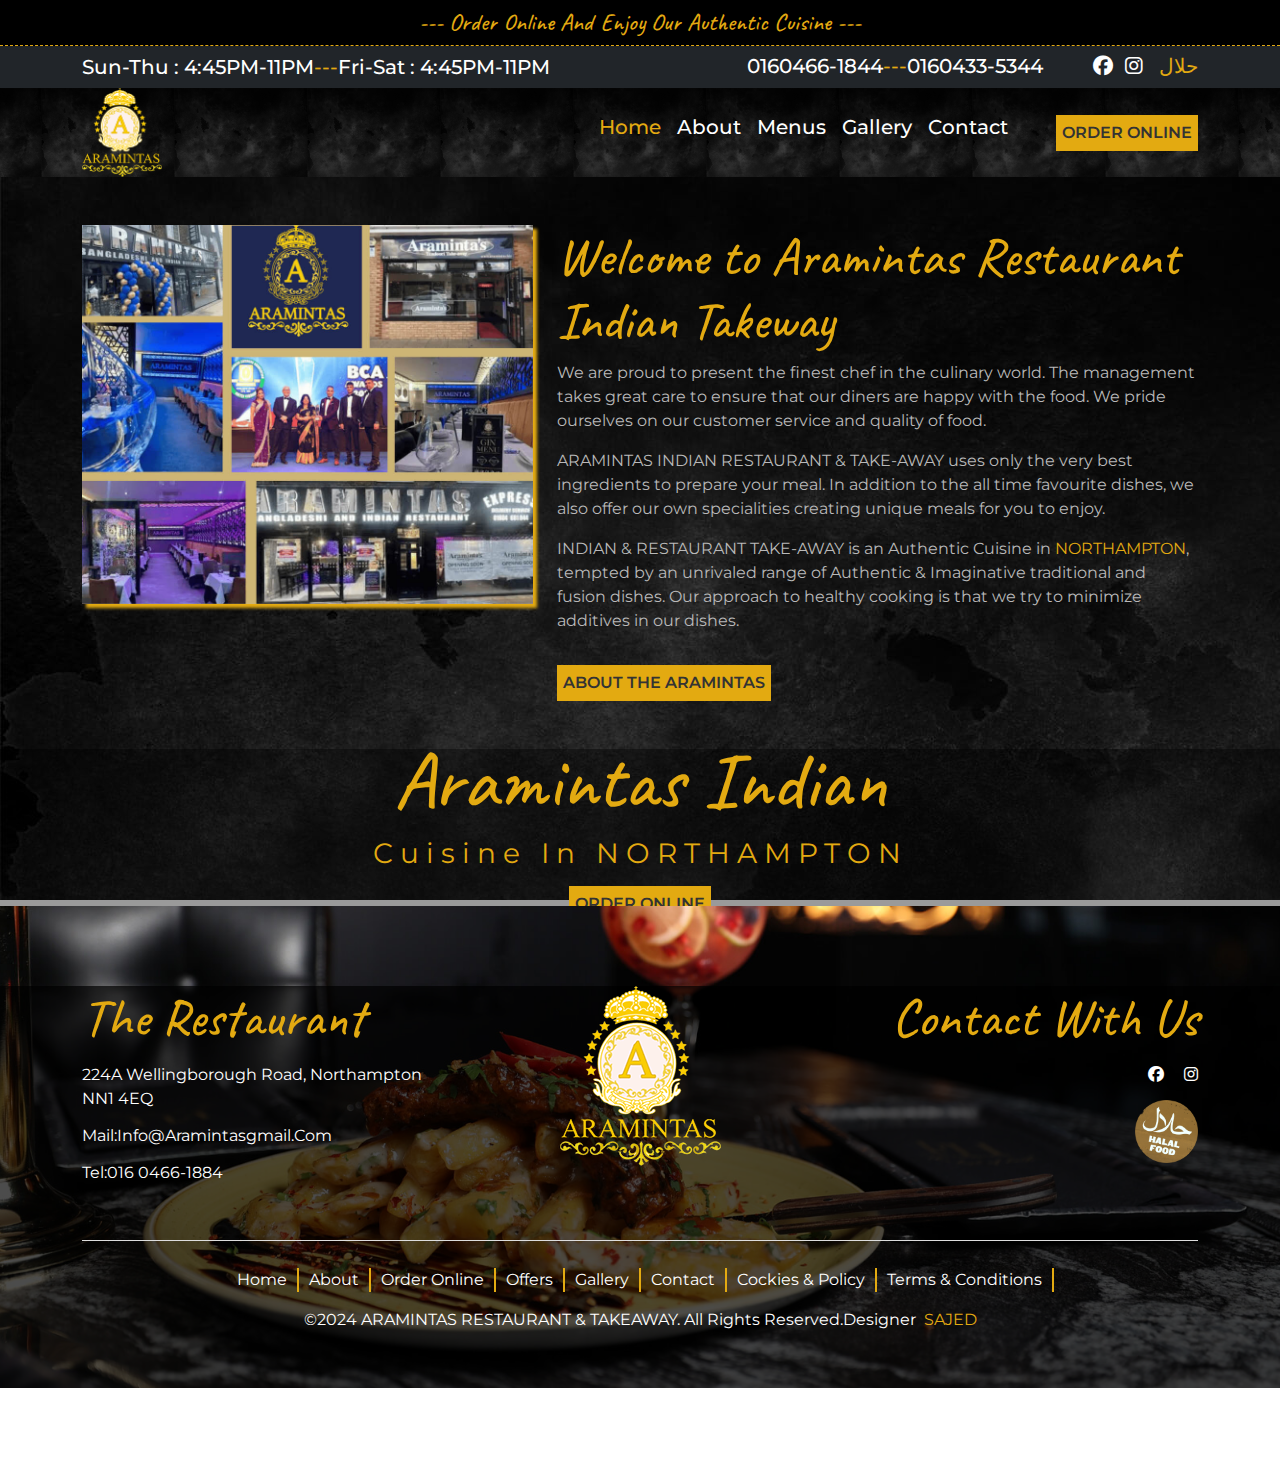
<file: about.html>
<!DOCTYPE html>
<html lang="en">

<head>
  <meta charset="UTF-8">
  <meta name="viewport" content="width=device-width, initial-scale=1.0">
  <!-- Titel  -->
  <title>ARAMINTAS|About</title>
  <link rel="icon" type="image/x-icon" href="assets/img/farmhouse-logo-gold.png">
  <!-- Font Awesome CSS -->
  <link rel="stylesheet" href="assets/css/font-awesome.min.css">
  <!-- Bootstrap CSS -->
  <link rel="stylesheet" href="assets/css/bootstrap.min.css">
  <!-- Main Css  -->
  <link rel="stylesheet" href="assets/css/style.css">
  <!-- Responsive Css  -->
  <link rel="stylesheet" href="assets/css/responsive.css">
</head>

<body>
  <!-- PreLoader  -->
  <div id="preloader">
    <div class="spinner"></div>
  </div>
  <!-- /PreLoader  -->

  <!-- Header Section Start Here  -->

  <!-- Header Top Area  -->

  <!--Header Top Content-->
  <div class="header-top-content text-center py-2">
    <div class="container">
      <a href="#" class="">--- Order Online and Enjoy our Authentic Cuisine ---</a>
    </div>
  </div>
  <!--/Header Top Content-->

  <!--Header Bottom Content-->
  <div class="header-bottom-content py-2">
    <div class="container">
      <div class="row  align-items-center">
        <div class="col-md-7">
          <div class="header-bottom-content-left">
            <ul class="d-flex">
              <li>Sun-Thu : 4:45PM-11PM </li>
              <li class="dashed">---</li>
              <li> Fri-Sat : 4:45PM-11PM</li>
            </ul>
          </div>
        </div>
        <div class="col-md-5">
          <div class="header-bottom-content-right d-flex ">
            <ul class="d-flex">
              <li>0160466-1844</li>
              <li class="dashed">---</li>
              <li>0160433-5344</li>
            </ul>
            <ul class="social-icon d-flex ms-auto">
              <li class="me-1"><a href="#"><i class="fa-brands fa-facebook"></i></a></li>
              <li><a href="#"><i class="fa-brands fa-instagram"></i></a></li>
            </ul>
            <div class="changing-lang ms-3">
              <a href="#">
                 حلال
              </a>
            </div>
        </div>
      </div>
    </div>
    </div>
  </div>
  <!--/Header Bottom Content-->
  
  <!-- /Header Top Area  -->

  <!-- Header Bottom Area  -->
  <header class="header-area " id="header" style="background-image: url('assets/img/background.jpg');">
    <div class="container">
      <div class="row align-items-center">
        <div class="col-lg-4 col-md-4 col-4">
          <div class="header-logo">
            <a href="index.html">
              <img src="assets/img/farmhouse-logo-gold.png" alt="ARAMINTAS logo image">
            </a>
          </div>
        </div>
        <div class="col-lg-8 col-md-8 col-8">
          <nav class="nav-bar">
            <ul class="menu d-flex flex-wrap">
              <li class="ms-3"><a href="index.html"  class="text-capitalize active-list">home</a></li>
              <li class="ms-3"><a href="about.html" class="text-capitalize">about</a></li>
              <li class="ms-3"><a href="menu.html" class="text-capitalize">menus</a></li>
              <li class="ms-3"><a href="gallery.html" class="text-capitalize">gallery</a></li>
              <li class="ms-3"><a href="contact.html" class="text-capitalize">contact</a></li>
              <li class="ms-5"><a href="contact.html" class="text-uppercase active-btn animation">order online</a></li>
            </ul>
          </nav>
          <div class="mobile-navbar-btn text-end" >
              <i class="fa-solid fa-bars mobail-nav-icon bars-btn"></i>
              <i class="fa-solid fa-xmark mobail-nav-icon cross-btn"></i>
           </div>
        </div>
      </div>
    </div>
  </header>
  <!-- /Header Bottom Area  -->

  <!-- /Header Section End Here  -->

  <!-- Main Section Start Here  -->
  <main>
    <!-- About Area  -->
    <section class="about-area py-5">
      <div class="container">
        <div class="row">
          <div class="col-lg-5 col-md-5">
            <div class="about-img">
              <img src="assets/img/about-banner.jpg"  alt="about-banner image">
            </div>
          </div>
          <div class="col-lg-7 col-md-7">
            <div class="about-content">
              <h2>Welcome to Aramintas Restaurant Indian Takeway</h2>
              <p> We are proud to present the finest chef in the culinary world. The management takes great care to ensure that our diners are happy with the food. We pride ourselves on our customer service and quality of food.
              </p>
              <p>ARAMINTAS INDIAN RESTAURANT & TAKE-AWAY uses only the very best ingredients to prepare your meal. In addition to the all time favourite dishes, we also offer our own specialities creating unique meals for you to enjoy.
              </p>
              <p> INDIAN & RESTAURANT TAKE-AWAY is an Authentic Cuisine in <span class="dashed">NORTHAMPTON</span>, tempted by an unrivaled range of Authentic & Imaginative traditional and fusion dishes. Our approach to healthy cooking is that we try to minimize additives in our dishes. </p>
              <a href="#" class="active-btn text-uppercase mt-3">about the aramintas</a>
            </div>
          </div>
        </div>
      </div>
    </section>
    <!-- /About Area  -->

    <!-- Videos Area  -->
    <section class="video-area ">
     <div class="video-wraper">
      <video class="videos" src="https://www.thefarmhouserestaurant.co.uk/wp-content/themes/farmhouse-new/videos/quality-cooking.mp4#t=0.1" autoplay="" loop=""></video>
      <div class="video-content">
        <h1 class="text-capitalize">Aramintas Indian </h1>
        <p class="text-capitalize letter-spaicing ">Cuisine in NORTHAMPTON</p>
        <a href="contact.html" class="active-btn  text-uppercase animation">order online</a>
      </div>
    </div>
    </section>
    <!-- /Videos Area  -->
  </main>
  <!-- Main Section End Here  -->

  <!-- Footer Area  -->

  <footer class="footer-area" style="background-image: url('assets/img/footer-background.jpg');">
    <div class="container ">
      <div class="footer-top">
        <div class="row">
          <div class="col-lg-4 col-md-4">
            <div class="footer-content">
              <h5 class="text-capitalize">the restaurant </h5>
              <ul>
                <li>
                  <a class="text-capitalize" href="href=https://www.google.com/maps/place/224A+Wellingborough+Rd,+Northampton+NN1+4EQ/@52.241845,-0.876951,19z/data=!4m6!3m5!1s0x48770ecd70970f3f:0x180faae5a5e54bd1!8m2!3d52.2418448!4d-0.8769508!16s%2Fg%2F11c5blv4wl?hl=en&entry=ttu">
                    224A wellingborough road, northampton NN1 4EQ 
                  </a>
                </li>
                <li  class="text-capitalize">mail:<a href="#mailto:info@aramintasgmail.com">info@aramintasgmail.com</a></li>
                <li>Tel:<a href="#tel:01604661884" class="text-capitalize"> 016 0466-1884 </a></li>
              </ul>
            </div>
          </div>
          <div class="col-lg-4 col-md-4">
            <div class="footer-logo text-center">
              <img src="assets/img/farmhouse-logo-gold.png" alt="footer logo image">
            </div>
          </div>
          <div class="col-lg-4 col-md-4">
            <div class="footer-content text-end">
              <h5 class="text-capitalize">contact with us </h5>
              <ul>
                <li>
                  <a href="#"><i class="fa-brands fa-facebook me-3"></i></a>
                  <a href="#"><i class="fa-brands fa-instagram"></i></a>
                </li>
                <li>
                  <a href="index.html">
                    <img src="assets/img/halal-gold.png" alt="halal gold logo image">
                  </a></li>
              </ul>
            </div>
          </div>
        </div>
      </div>
      <div class="footer-bottom">
        <div class="row">
          <div class="col-md-12">
            <ul class="footer-nav d-flex justify-content-center mb-3 flex-wrap">
              <li class="border-right"><a href="index.html" class="text-capitalize text-center">home</a></li>
              <li class="border-right"><a href="about.html" class="text-capitalize text-center">about</a></li>
              <li class="border-right"><a href="contact.html" class="text-capitalize text-center">order online</a></li>
              <li class="border-right"><a href="menu.html" class="text-capitalize text-center">offers</a></li>
              <li class="border-right"><a href="gallery.html" class="text-capitalize text-center">gallery</a></li>
              <li class="border-right"><a href="contact.html" class="text-capitalize text-center">contact</a></li>
              <li class="border-right"><a href="#" class="text-capitalize text-center">cockies & policy</a></li>
              <li class="border-right"><a href="#" class="text-capitalize text-center">terms & conditions</a></li>
            </ul>
            <p class="footer-para text-center text-capitalize">&copy;2024 ARAMINTAS RESTAURANT & TAKEAWAY. all rights reserved.designer<a href="tel:+8801791457908" class="text-uppercase ms-2">Sajed</a> </p>
          </div>
        </div>
      </div>
    </div>
  </footer>

  <!-- /Footer Area  -->



  <!-- /Scroll to Top Button -->
  <div id="scrollToTop">⬆</div>
  <!-- /JQuery Library -->
  <script src="assets/js/jquery.min.js"></script>
  <!-- /Bootstrap JS -->
  <script src="assets/js/bootstrap.bundle.min.js"></script>
  <!-- /Main JS -->
  <script src="assets/js/main.js"></script>
</body>

</html>
</file>
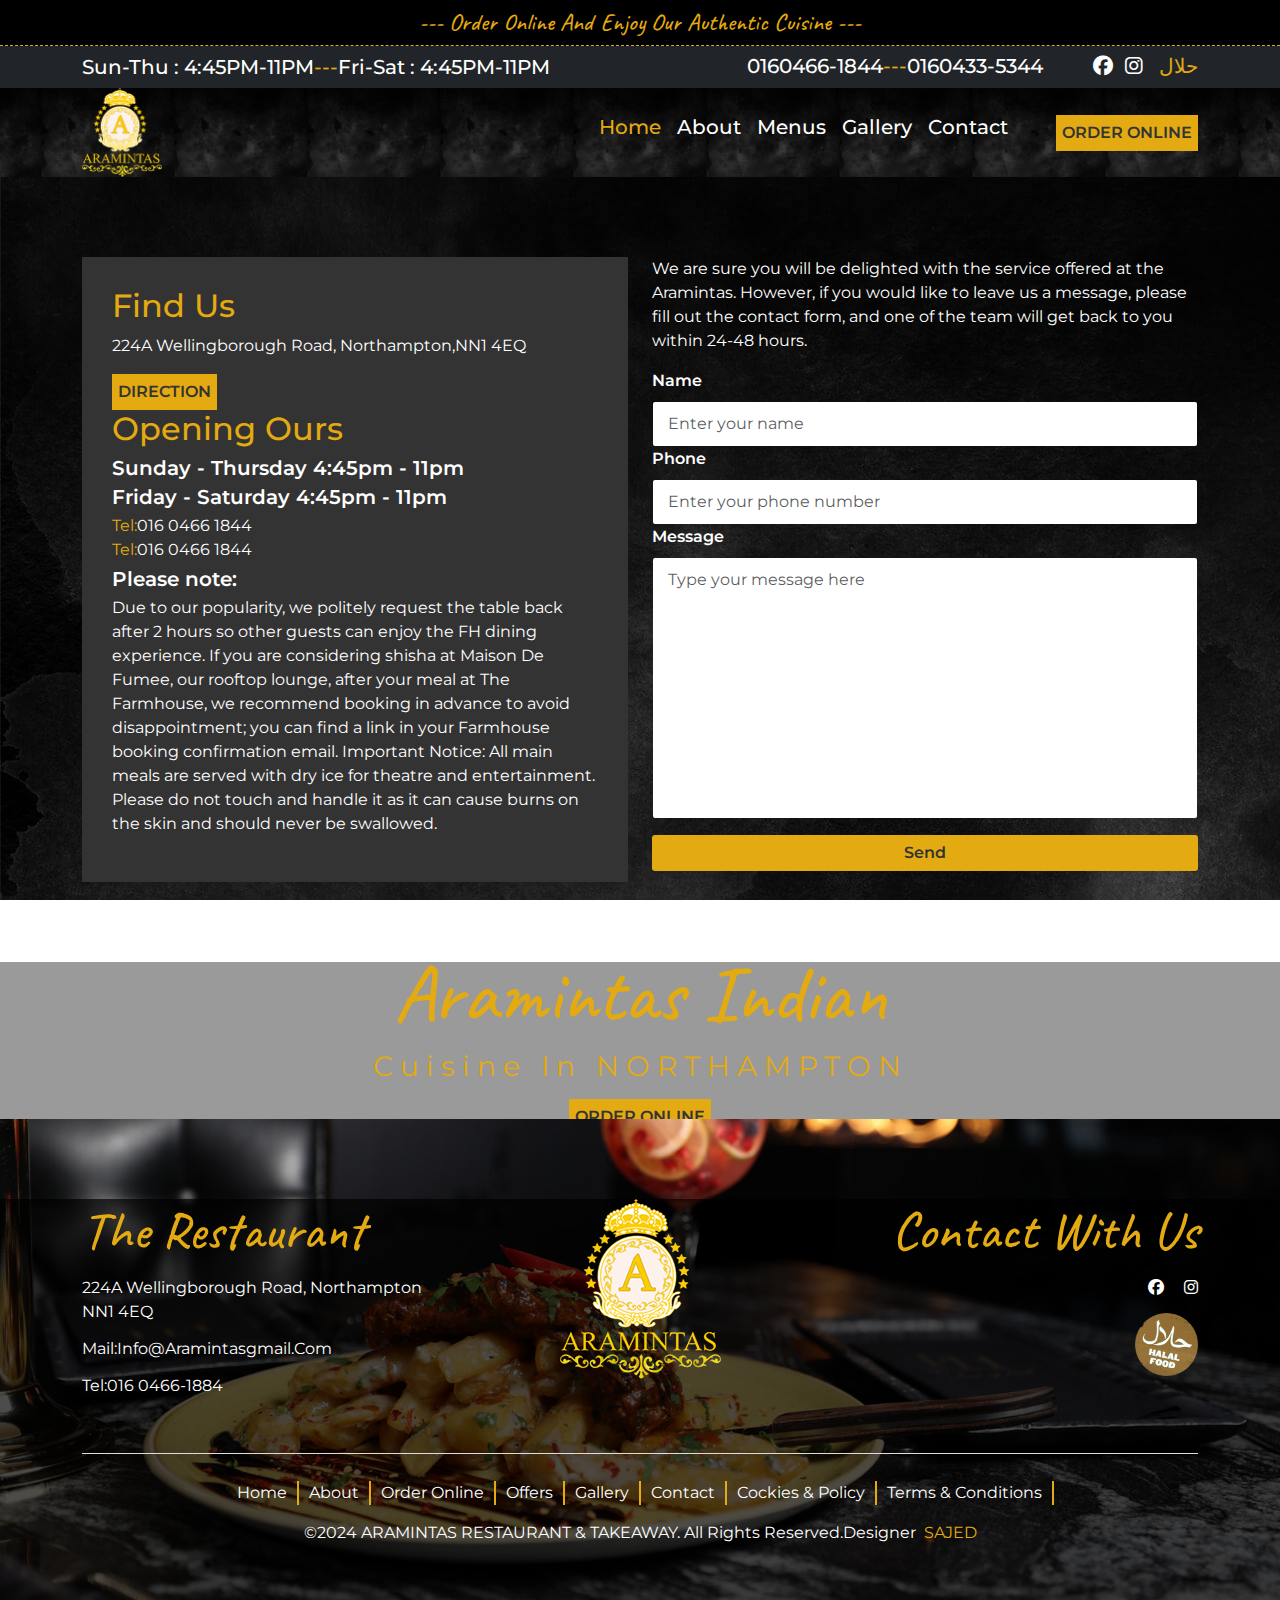
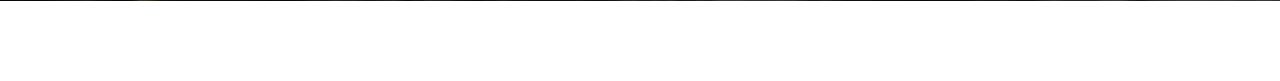
<file: contact.html>
<!DOCTYPE html>
<html lang="en">

<head>
  <meta charset="UTF-8">
  <meta name="viewport" content="width=device-width, initial-scale=1.0">
  <!-- Titel  -->
  <title>ARAMINTAS|Contact</title>
  <link rel="icon" type="image/x-icon" href="assets/img/farmhouse-logo-gold.png">

  <!-- Font Awesome CSS -->
  <link rel="stylesheet" href="assets/css/font-awesome.min.css">
  <!-- Bootstrap CSS -->
  <link rel="stylesheet" href="assets/css/bootstrap.min.css">
  <!-- Main Css  -->
  <link rel="stylesheet" href="assets/css/style.css">
  <!-- Responsive Css  -->
  <link rel="stylesheet" href="assets/css/responsive.css">
</head>

<body>
  <!-- PreLoader  -->
  <div id="preloader">
    <div class="spinner"></div>
  </div>
  <!-- /PreLoader  -->

  <!-- Header Section Start Here  -->

  <!-- Header Top Area  -->

  <!--Header Top Content-->
  <div class="header-top-content text-center py-2">
    <div class="container">
      <a href="#" class="">--- Order Online and Enjoy our Authentic Cuisine ---</a>
    </div>
  </div>
  <!--/Header Top Content-->

  <!--Header Bottom Content-->
  <div class="header-bottom-content py-2">
    <div class="container">
      <div class="row  align-items-center">
        <div class="col-md-7">
          <div class="header-bottom-content-left">
            <ul class="d-flex">
              <li>Sun-Thu : 4:45PM-11PM </li>
              <li class="dashed">---</li>
              <li> Fri-Sat : 4:45PM-11PM</li>
            </ul>
          </div>
        </div>
        <div class="col-md-5">
          <div class="header-bottom-content-right d-flex ">
            <ul class="d-flex">
              <li>0160466-1844</li>
              <li class="dashed">---</li>
              <li>0160433-5344</li>
            </ul>
            <ul class="social-icon d-flex ms-auto">
              <li class="me-1"><a href="#"><i class="fa-brands fa-facebook"></i></a></li>
              <li><a href="#"><i class="fa-brands fa-instagram"></i></a></li>
            </ul>
            <div class="changing-lang ms-3">
              <a href="#">
                 حلال
              </a>
            </div>
        </div>
      </div>
    </div>
    </div>
  </div>
  <!--/Header Bottom Content-->
  
  <!-- /Header Top Area  -->

  <!-- Header Bottom Area  -->
  <header class="header-area " id="header" style="background-image: url('assets/img/background.jpg');">
    <div class="container">
      <div class="row align-items-center">
        <div class="col-lg-4 col-md-4 col-4">
          <div class="header-logo">
            <a href="index.html">
              <img src="assets/img/farmhouse-logo-gold.png" alt="ARAMINTAS logo image">
            </a>
          </div>
        </div>
        <div class="col-lg-8 col-md-8 col-8">
          <nav class="nav-bar">
            <ul class="menu d-flex flex-wrap">
              <li class="ms-3"><a href="index.html"  class="text-capitalize active-list">home</a></li>
              <li class="ms-3"><a href="about.html" class="text-capitalize">about</a></li>
              <li class="ms-3"><a href="menu.html" class="text-capitalize">menus</a></li>
              <li class="ms-3"><a href="gallery.html" class="text-capitalize">gallery</a></li>
              <li class="ms-3"><a href="contact.html" class="text-capitalize">contact</a></li>
              <li class="ms-5"><a href="contact.html" class="text-uppercase active-btn animation">order online</a></li>
            </ul>
          </nav>
          <div class="mobile-navbar-btn text-end" >
              <i class="fa-solid fa-bars mobail-nav-icon bars-btn"></i>
              <i class="fa-solid fa-xmark mobail-nav-icon cross-btn"></i>
           </div>
        </div>
      </div>
    </div>
  </header>
  <!-- /Header Bottom Area  -->

  <!-- /Header Section End Here  -->

  <!-- Main Section Start Here  -->
  <main>
    <!-- Contact Area  -->

    <section class="contact-area ">
      <div class="container">
        <div class="row">
          <div class="col-lg-6 col-md-6">
            <div class="contact-content">
              <h5>find us</h5>
              <p>224A Wellingborough Road, Northampton,NN1 4EQ </p>
              <a href="#" class="active-btn text-uppercase">direction</a>
              <h5>opening ours</h5>
              <span>Sunday - Thursday 4:45pm - 11pm</span>
              <span>Friday - Saturday 4:45pm - 11pm</span>
              <ul>
                <li>Tel:<a href="#">016 0466 1844</a></li>
                <li>Tel:<a href="#">016 0466 1844</a></li>
              </ul>
              <p>

               <span> Please note:</span> Due to our popularity, we politely request the table back after 2 hours so other guests can enjoy the FH dining experience.

                If you are considering shisha at Maison De Fumee, our rooftop lounge, after your meal at The Farmhouse, we recommend booking in advance to avoid disappointment; you can find a link in your Farmhouse booking confirmation email.

                Important Notice: All main meals are served with dry ice for theatre and entertainment. Please do not touch and handle it as it can cause burns on the skin and should never be swallowed.
                </p>
            </div>
          </div>
          <div class="col-lg-6 col-md-6">
            <div class="contact-form">
              <p>We are sure you will be delighted with the service offered at the Aramintas. However, if you would like to leave us a message, please fill out the contact form, and one of the team will get back to you within 24-48 hours. </p>
              <form>
                <label for="name" class="form-label">Name</label>
                <input type="text" class="form-control" id="name" name="name" required placeholder="Enter your name">
                <label for="phone" class="form-label">Phone</label>
                <input type="tel" class="form-control" id="phone" name="phone" required placeholder="Enter your phone number">
                <label for="message" class="form-label">Message</label>
                <textarea class="form-control" id="message" name="message" rows="10" required placeholder="Type your message here"></textarea>
                <button type="submit" class="mt-3 active-btn">Send</button>
              </form>
            </div>
          </div>
        </div>
      </div>
    </section>

    <!-- /Contact Area  -->


    <!-- Videos Area  -->
    <section class="video-area ">
     <div class="video-wraper">
      <video class="videos" src="https://www.thefarmhouserestaurant.co.uk/wp-content/themes/farmhouse-new/videos/quality-cooking.mp4#t=0.1" autoplay="" ></video>
      <div class="video-content">
        <h1 class="text-capitalize">Aramintas Indian </h1>
        <p class="text-capitalize letter-spaicing ">Cuisine in NORTHAMPTON</p>
        <a href="contact.html" class="active-btn  text-uppercase animation">order online</a>
      </div>
    </div>
    </section>
    <!-- /Videos Area  -->
  </main>
  <!-- Main Section End Here  -->

  <!-- Footer Area  -->

  <footer class="footer-area" style="background-image: url('assets/img/footer-background.jpg');">
    <div class="container ">
      <div class="footer-top">
        <div class="row">
          <div class="col-lg-4 col-md-4">
            <div class="footer-content">
              <h5 class="text-capitalize">the restaurant </h5>
              <ul>
                <li>
                  <a class="text-capitalize" href="href=https://www.google.com/maps/place/224A+Wellingborough+Rd,+Northampton+NN1+4EQ/@52.241845,-0.876951,19z/data=!4m6!3m5!1s0x48770ecd70970f3f:0x180faae5a5e54bd1!8m2!3d52.2418448!4d-0.8769508!16s%2Fg%2F11c5blv4wl?hl=en&entry=ttu">
                    224A wellingborough road, northampton NN1 4EQ 
                  </a>
                </li>
                <li  class="text-capitalize">mail:<a href="#mailto:info@aramintasgmail.com">info@aramintasgmail.com</a></li>
                <li>Tel:<a href="#tel:01604661884" class="text-capitalize"> 016 0466-1884 </a></li>
              </ul>
            </div>
          </div>
          <div class="col-lg-4 col-md-4">
            <div class="footer-logo text-center">
              <img src="assets/img/farmhouse-logo-gold.png" alt="footer logo image">
            </div>
          </div>
          <div class="col-lg-4 col-md-4">
            <div class="footer-content text-end">
              <h5 class="text-capitalize">contact with us </h5>
              <ul>
                <li>
                  <a href="#"><i class="fa-brands fa-facebook me-3"></i></a>
                  <a href="#"><i class="fa-brands fa-instagram"></i></a>
                </li>
                <li>
                  <a href="index.html">
                    <img src="assets/img/halal-gold.png" alt="halal gold logo image">
                  </a></li>
              </ul>
            </div>
          </div>
        </div>
      </div>
      <div class="footer-bottom">
        <div class="row">
          <div class="col-md-12">
            <ul class="footer-nav d-flex justify-content-center mb-3 flex-wrap">
              <li class="border-right"><a href="index.html" class="text-capitalize text-center">home</a></li>
              <li class="border-right"><a href="about.html" class="text-capitalize text-center">about</a></li>
              <li class="border-right"><a href="contact.html" class="text-capitalize text-center">order online</a></li>
              <li class="border-right"><a href="menu.html" class="text-capitalize text-center">offers</a></li>
              <li class="border-right"><a href="gallery.html" class="text-capitalize text-center">gallery</a></li>
              <li class="border-right"><a href="contact.html" class="text-capitalize text-center">contact</a></li>
              <li class="border-right"><a href="#" class="text-capitalize text-center">cockies & policy</a></li>
              <li class="border-right"><a href="#" class="text-capitalize text-center">terms & conditions</a></li>
            </ul>
            <p class="footer-para text-center text-capitalize">&copy;2024 ARAMINTAS RESTAURANT & TAKEAWAY. all rights reserved.designer<a href="tel:+8801791457908" class="text-uppercase ms-2">Sajed</a> </p>
          </div>
        </div>
      </div>
    </div>
  </footer>

  <!-- /Footer Area  -->



  <!-- /Scroll to Top Button -->
  <div id="scrollToTop">⬆</div>
  <!-- /JQuery Library -->
  <script src="assets/js/jquery.min.js"></script>
  <!-- /Bootstrap JS -->
  <script src="assets/js/bootstrap.bundle.min.js"></script>
  <!-- /Main JS -->
  <script src="assets/js/main.js"></script>
</body>

</html>
</file>
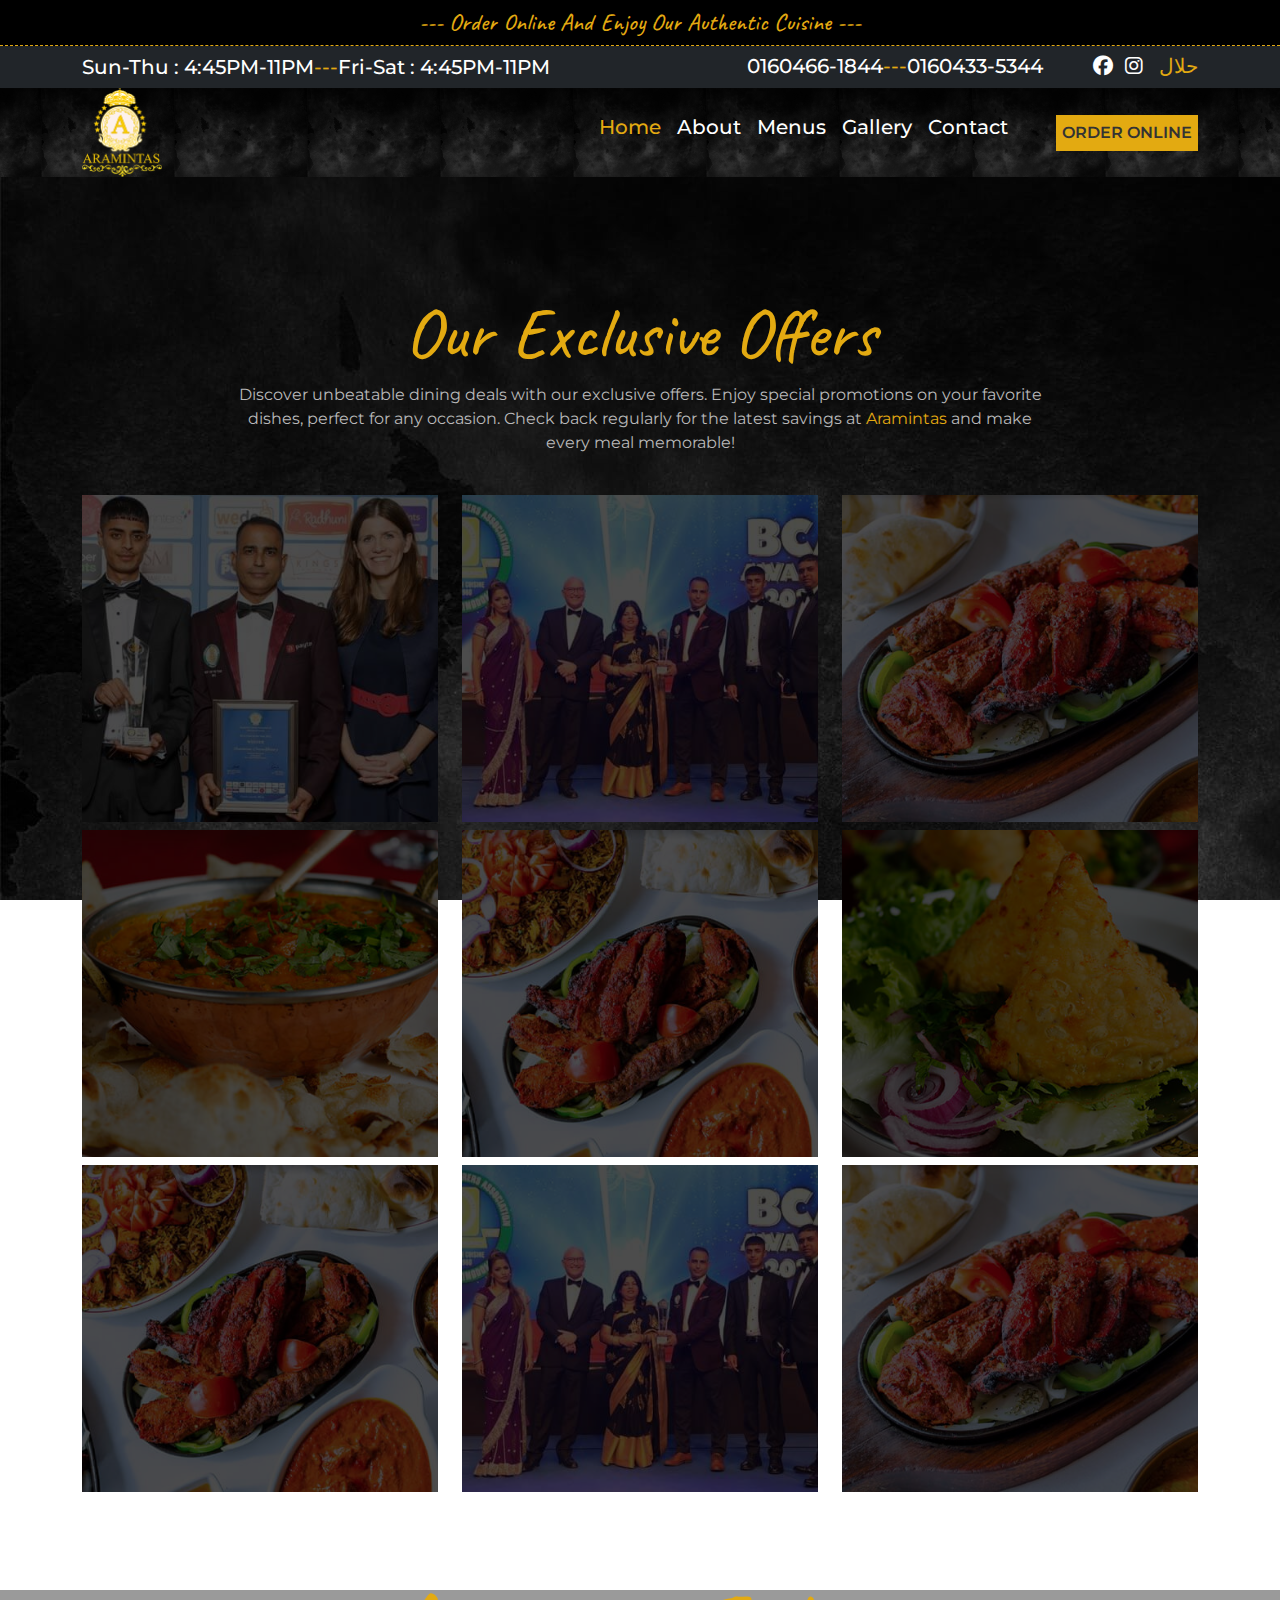
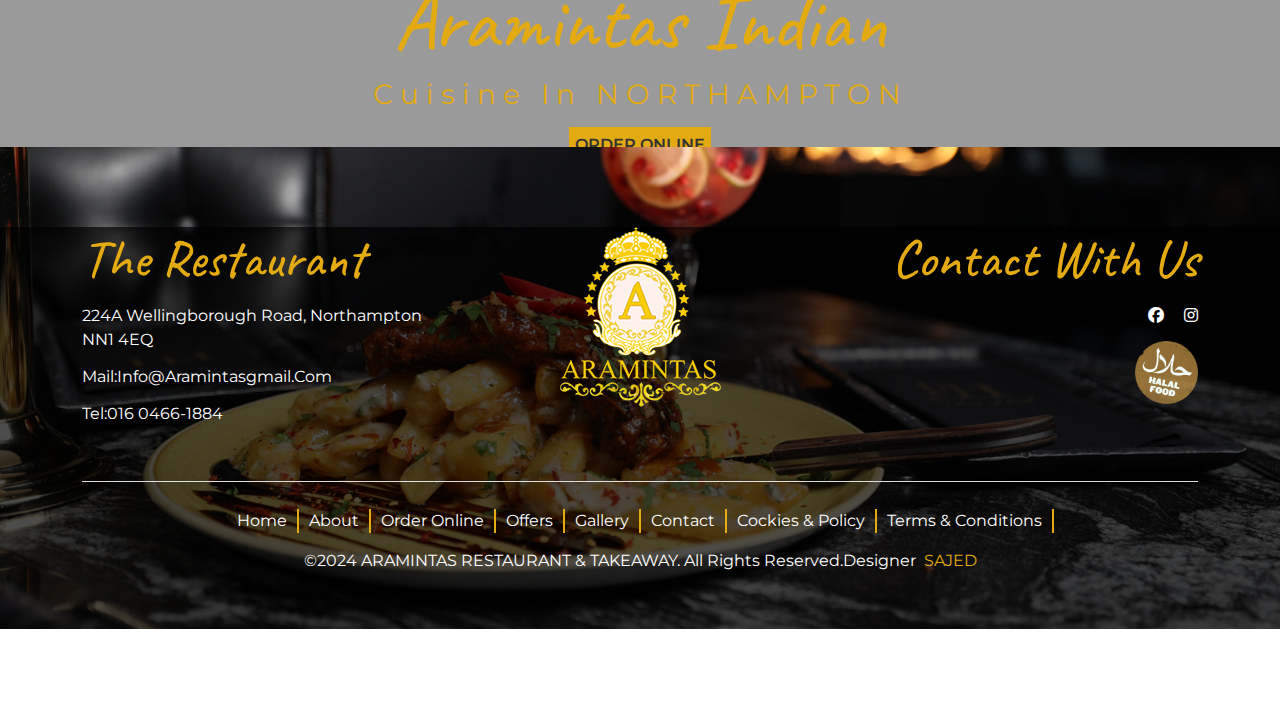
<file: gallery.html>
<!DOCTYPE html>
<html lang="en">

<head>
  <meta charset="UTF-8">
  <meta name="viewport" content="width=device-width, initial-scale=1.0">
  <!-- Titel  -->
  <title>ARAMINTAS|Gallery</title>
  <link rel="icon" type="image/x-icon" href="assets/img/farmhouse-logo-gold.png">
  <!-- Font Awesome CSS -->
  <link rel="stylesheet" href="assets/css/font-awesome.min.css">
  <!-- Bootstrap CSS -->
  <link rel="stylesheet" href="assets/css/bootstrap.min.css">
  <!-- Main Css  -->
  <link rel="stylesheet" href="assets/css/style.css">
  <!-- Responsive Css  -->
  <link rel="stylesheet" href="assets/css/responsive.css">
</head>

<body>
  <!-- PreLoader  -->
  <div id="preloader">
    <div class="spinner"></div>
  </div>
  <!-- /PreLoader  -->

  <!-- Header Section Start Here  -->

  <!-- Header Top Area  -->

  <!--Header Top Content-->
  <div class="header-top-content text-center py-2">
    <div class="container">
      <a href="#" class="">--- Order Online and Enjoy our Authentic Cuisine ---</a>
    </div>
  </div>
  <!--/Header Top Content-->

  <!--Header Bottom Content-->
  <div class="header-bottom-content py-2">
    <div class="container">
      <div class="row  align-items-center">
        <div class="col-md-7">
          <div class="header-bottom-content-left">
            <ul class="d-flex">
              <li>Sun-Thu : 4:45PM-11PM </li>
              <li class="dashed">---</li>
              <li> Fri-Sat : 4:45PM-11PM</li>
            </ul>
          </div>
        </div>
        <div class="col-md-5">
          <div class="header-bottom-content-right d-flex ">
            <ul class="d-flex">
              <li>0160466-1844</li>
              <li class="dashed">---</li>
              <li>0160433-5344</li>
            </ul>
            <ul class="social-icon d-flex ms-auto">
              <li class="me-1"><a href="#"><i class="fa-brands fa-facebook"></i></a></li>
              <li><a href="#"><i class="fa-brands fa-instagram"></i></a></li>
            </ul>
            <div class="changing-lang ms-3">
              <a href="#">
                 حلال
              </a>
            </div>
        </div>
      </div>
    </div>
    </div>
  </div>
  <!--/Header Bottom Content-->
  
  <!-- /Header Top Area  -->

  <!-- Header Bottom Area  -->
  <header class="header-area " id="header" style="background-image: url('assets/img/background.jpg');">
    <div class="container">
      <div class="row align-items-center">
        <div class="col-lg-4 col-md-4 col-4">
          <div class="header-logo">
            <a href="index.html">
              <img src="assets/img/farmhouse-logo-gold.png" alt="ARAMINTAS logo image">
            </a>
          </div>
        </div>
        <div class="col-lg-8 col-md-8 col-8">
          <nav class="nav-bar">
            <ul class="menu d-flex flex-wrap">
              <li class="ms-3"><a href="index.html"  class="text-capitalize active-list">home</a></li>
              <li class="ms-3"><a href="about.html" class="text-capitalize">about</a></li>
              <li class="ms-3"><a href="menu.html" class="text-capitalize">menus</a></li>
              <li class="ms-3"><a href="gallery.html" class="text-capitalize">gallery</a></li>
              <li class="ms-3"><a href="contact.html" class="text-capitalize">contact</a></li>
              <li class="ms-5"><a href="contact.html" class="text-uppercase active-btn animation">order online</a></li>
            </ul>
          </nav>
          <div class="mobile-navbar-btn text-end" >
              <i class="fa-solid fa-bars mobail-nav-icon bars-btn"></i>
              <i class="fa-solid fa-xmark mobail-nav-icon cross-btn"></i>
           </div>
        </div>
      </div>
    </div>
  </header>
  <!-- /Header Bottom Area  -->

  <!-- /Header Section End Here  -->

  <!-- Main Section Start Here  -->
  <main>
    <!-- Food Card Area  -->
    <section class="food-area ">
      <div class="container">
        <div class="row justify-content-center  align-items-center py-4">
          <div class="col-md-9">
              <div class="section-title text-center">
                <h4 class="text-capitalize">our exclusive offers </h4>
                <p>Discover unbeatable dining deals with our exclusive offers. Enjoy special promotions on your favorite dishes, perfect for any occasion. Check back regularly for the latest savings at <span class="dashed">Aramintas</span> and make every meal memorable! </p>
              </div>
          </div>
        </div>
        <div class="row ">
          <div class="col-lg-4 col-md-4">
            <div class="food-card img-fluid cover-50 mb-2" style="background-image: url('assets/img/gallery1.jpg');">
            </div>
          </div>
          <div class="col-lg-4 col-md-4">
            <div class="food-card img-fluid cover-50 mb-2" style="background-image: url('assets/img/gallery2.jpg');">
            </div>
          </div>
          <div class="col-lg-4 col-md-4">
            <div class="food-card img-fluid cover-50 mb-2" style="background-image: url('assets/img/gallery3.jpg');">
            </div>
          </div>
          <div class="col-lg-4 col-md-4">
            <div class="food-card img-fluid cover-50 mb-2" style="background-image: url('assets/img/gallery4.jpg');">
            </div>
          </div>
          <div class="col-lg-4 col-md-4">
            <div class="food-card img-fluid cover-50 mb-2" style="background-image: url('assets/img/gallery5.jpg');">
            </div>
          </div>
          <div class="col-lg-4 col-md-4">
            <div class="food-card img-fluid cover-50 mb-2" style="background-image: url('assets/img/gallery6.jpg');">
            </div>
          </div>
          <div class="col-lg-4 col-md-4">
            <div class="food-card img-fluid cover-50 mb-2" style="background-image: url('assets/img/gallery5.jpg');">
            </div>
          </div>
          <div class="col-lg-4 col-md-4">
            <div class="food-card img-fluid cover-50 mb-2" style="background-image: url('assets/img/gallery2.jpg');">
            </div>
          </div>
          <div class="col-lg-4 col-md-4">
            <div class="food-card img-fluid cover-50 mb-2" style="background-image: url('assets/img/gallery3.jpg');">
            </div>
          </div>
        </div>
      </div>
    </section>
    <!-- /Food Card Area  -->

    <!-- Videos Area  -->
    <section class="video-area ">
     <div class="video-wraper">
      <video class="videos" src="https://www.thefarmhouserestaurant.co.uk/wp-content/themes/farmhouse-new/videos/quality-cooking.mp4#t=0.1" autoplay="" ></video>
      <div class="video-content">
        <h1 class="text-capitalize">Aramintas Indian </h1>
        <p class="text-capitalize letter-spaicing ">Cuisine in NORTHAMPTON</p>
        <a href="contact.html" class="active-btn  text-uppercase animation">order online</a>
      </div>
    </div>
    </section>
    <!-- /Videos Area  -->
  </main>
  <!-- Main Section End Here  -->

  <!-- Footer Area  -->

  <footer class="footer-area" style="background-image: url('assets/img/footer-background.jpg');">
    <div class="container ">
      <div class="footer-top">
        <div class="row">
          <div class="col-lg-4 col-md-4">
            <div class="footer-content">
              <h5 class="text-capitalize">the restaurant </h5>
              <ul>
                <li>
                  <a class="text-capitalize" href="href=https://www.google.com/maps/place/224A+Wellingborough+Rd,+Northampton+NN1+4EQ/@52.241845,-0.876951,19z/data=!4m6!3m5!1s0x48770ecd70970f3f:0x180faae5a5e54bd1!8m2!3d52.2418448!4d-0.8769508!16s%2Fg%2F11c5blv4wl?hl=en&entry=ttu">
                    224A wellingborough road, northampton NN1 4EQ 
                  </a>
                </li>
                <li  class="text-capitalize">mail:<a href="#mailto:info@aramintasgmail.com">info@aramintasgmail.com</a></li>
                <li>Tel:<a href="#tel:01604661884" class="text-capitalize"> 016 0466-1884 </a></li>
              </ul>
            </div>
          </div>
          <div class="col-lg-4 col-md-4">
            <div class="footer-logo text-center">
              <img src="assets/img/farmhouse-logo-gold.png" alt="footer logo image">
            </div>
          </div>
          <div class="col-lg-4 col-md-4">
            <div class="footer-content text-end">
              <h5 class="text-capitalize">contact with us </h5>
              <ul>
                <li>
                  <a href="#"><i class="fa-brands fa-facebook me-3"></i></a>
                  <a href="#"><i class="fa-brands fa-instagram"></i></a>
                </li>
                <li>
                  <a href="index.html">
                    <img src="assets/img/halal-gold.png" alt="halal gold logo image">
                  </a></li>
              </ul>
            </div>
          </div>
        </div>
      </div>
      <div class="footer-bottom">
        <div class="row">
          <div class="col-md-12">
            <ul class="footer-nav d-flex justify-content-center mb-3 flex-wrap">
              <li class="border-right"><a href="index.html" class="text-capitalize text-center">home</a></li>
              <li class="border-right"><a href="about.html" class="text-capitalize text-center">about</a></li>
              <li class="border-right"><a href="contact.html" class="text-capitalize text-center">order online</a></li>
              <li class="border-right"><a href="menu.html" class="text-capitalize text-center">offers</a></li>
              <li class="border-right"><a href="gallery.html" class="text-capitalize text-center">gallery</a></li>
              <li class="border-right"><a href="contact.html" class="text-capitalize text-center">contact</a></li>
              <li class="border-right"><a href="#" class="text-capitalize text-center">cockies & policy</a></li>
              <li class="border-right"><a href="#" class="text-capitalize text-center">terms & conditions</a></li>
            </ul>
            <p class="footer-para text-center text-capitalize">&copy;2024 ARAMINTAS RESTAURANT & TAKEAWAY. all rights reserved.designer<a href="tel:+8801791457908" class="text-uppercase ms-2">Sajed</a> </p>
          </div>
        </div>
      </div>
    </div>
  </footer>

  <!-- /Footer Area  -->



  <!-- /Scroll to Top Button -->
  <div id="scrollToTop">⬆</div>
  <!-- /JQuery Library -->
  <script src="assets/js/jquery.min.js"></script>
  <!-- /Bootstrap JS -->
  <script src="assets/js/bootstrap.bundle.min.js"></script>
  <!-- /Main JS -->
  <script src="assets/js/main.js"></script>
</body>

</html>
</file>
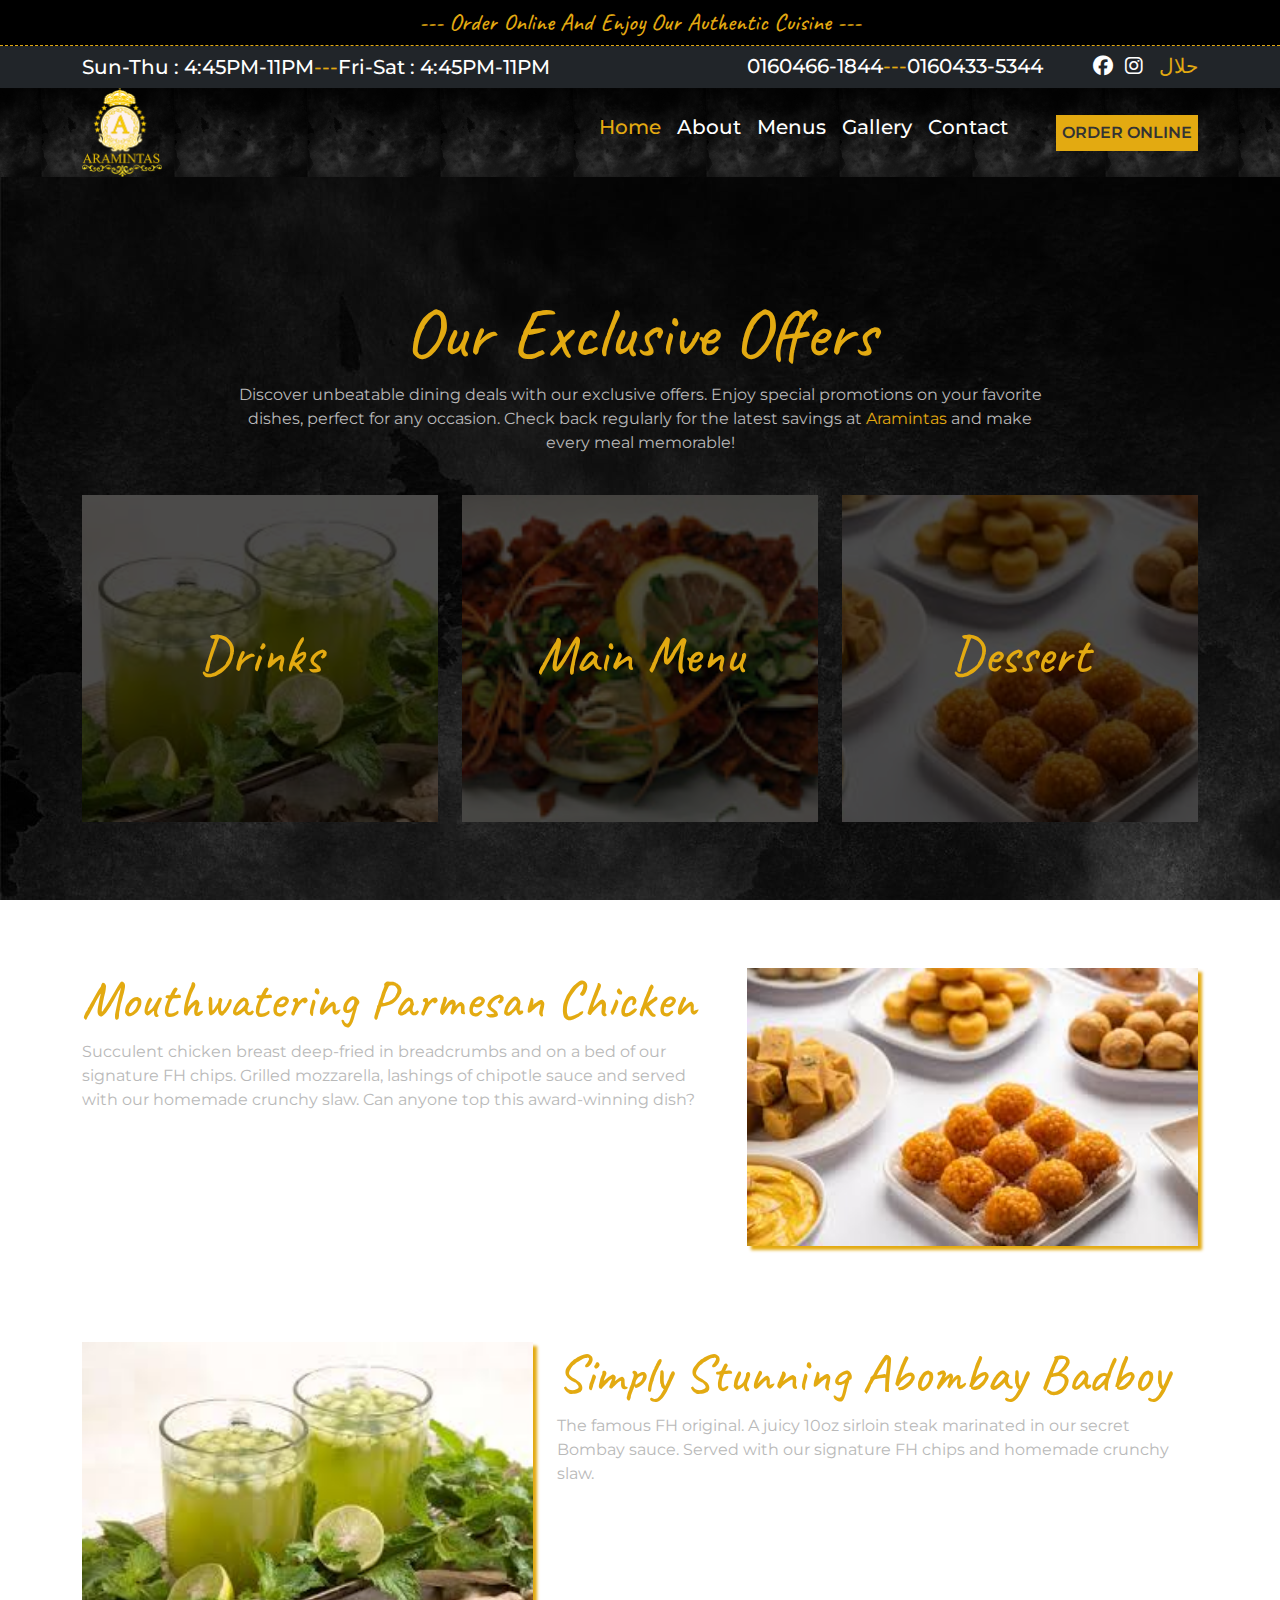
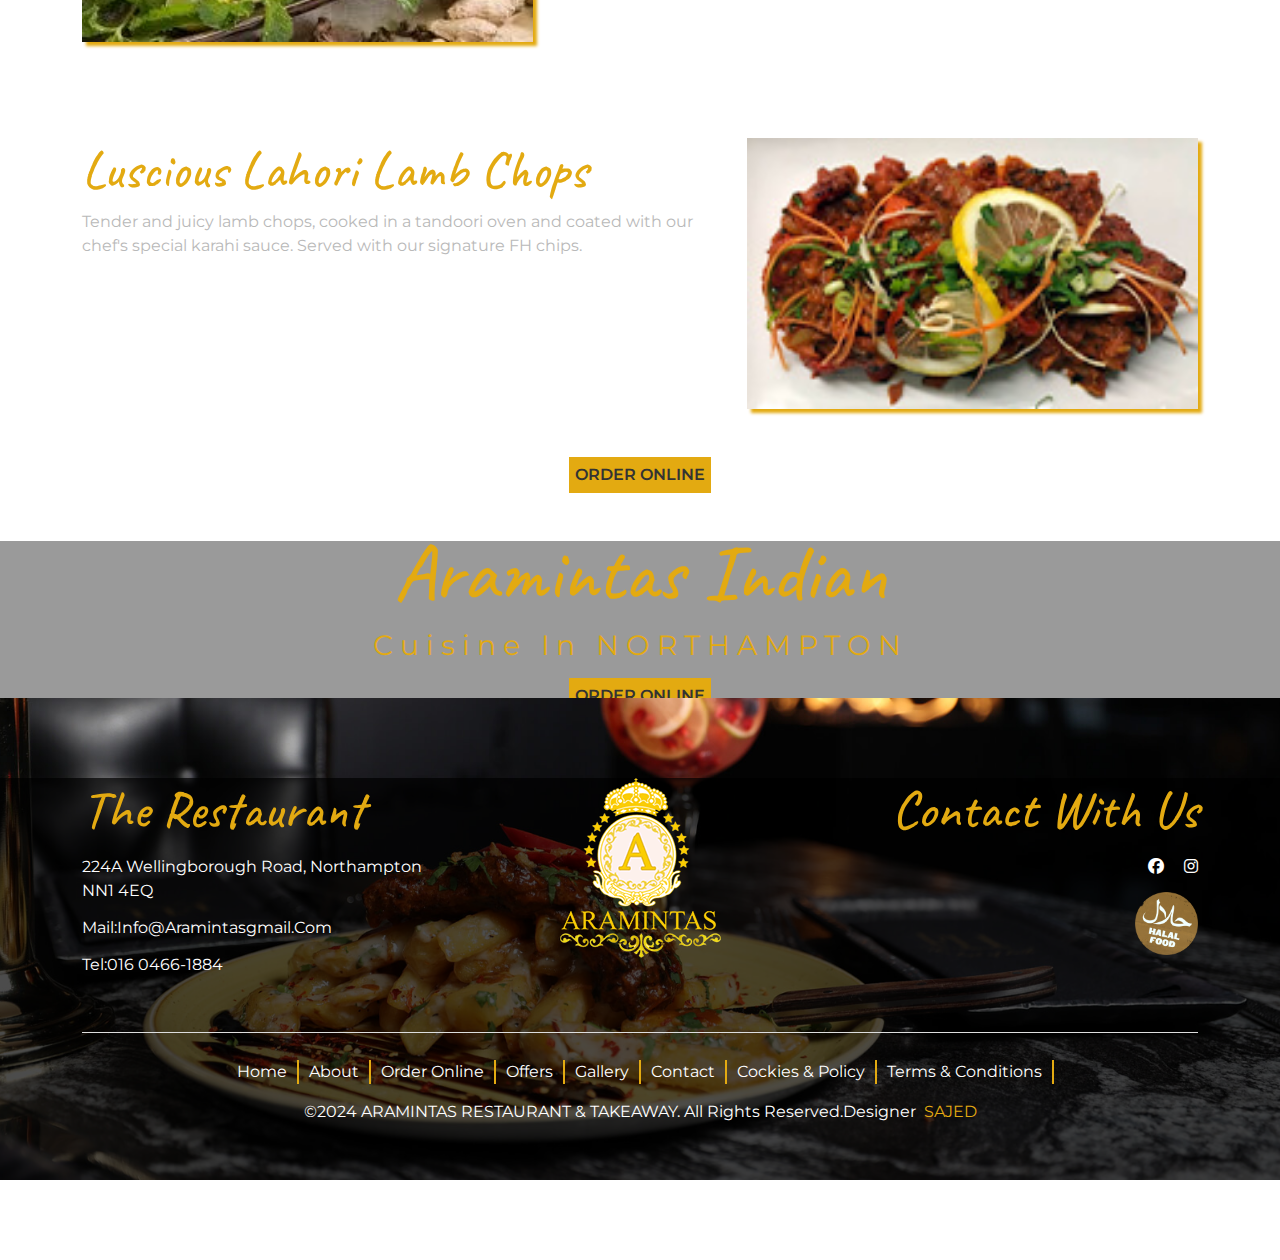
<file: menu.html>
<!DOCTYPE html>
<html lang="en">

<head>
  <meta charset="UTF-8">
  <meta name="viewport" content="width=device-width, initial-scale=1.0">
  <!-- Titel  -->
  <title>ARAMINTAS|Menu</title>
  <link rel="icon" type="image/x-icon" href="assets/img/farmhouse-logo-gold.png">
  <!-- Font Awesome CSS -->
  <link rel="stylesheet" href="assets/css/font-awesome.min.css">
  <!-- Bootstrap CSS -->
  <link rel="stylesheet" href="assets/css/bootstrap.min.css">
  <!-- Main Css  -->
  <link rel="stylesheet" href="assets/css/style.css">
  <!-- Responsive Css  -->
  <link rel="stylesheet" href="assets/css/responsive.css">
</head>

<body>
  <!-- PreLoader  -->
  <div id="preloader">
    <div class="spinner"></div>
  </div>
  <!-- /PreLoader  -->

  <!-- Header Section Start Here  -->

  <!-- Header Top Area  -->

  <!--Header Top Content-->
  <div class="header-top-content text-center py-2">
    <div class="container">
      <a href="#" class="">--- Order Online and Enjoy our Authentic Cuisine ---</a>
    </div>
  </div>
  <!--/Header Top Content-->

  <!--Header Bottom Content-->
  <div class="header-bottom-content py-2">
    <div class="container">
      <div class="row  align-items-center">
        <div class="col-md-7">
          <div class="header-bottom-content-left">
            <ul class="d-flex">
              <li>Sun-Thu : 4:45PM-11PM </li>
              <li class="dashed">---</li>
              <li> Fri-Sat : 4:45PM-11PM</li>
            </ul>
          </div>
        </div>
        <div class="col-md-5">
          <div class="header-bottom-content-right d-flex ">
            <ul class="d-flex">
              <li>0160466-1844</li>
              <li class="dashed">---</li>
              <li>0160433-5344</li>
            </ul>
            <ul class="social-icon d-flex ms-auto">
              <li class="me-1"><a href="#"><i class="fa-brands fa-facebook"></i></a></li>
              <li><a href="#"><i class="fa-brands fa-instagram"></i></a></li>
            </ul>
            <div class="changing-lang ms-3">
              <a href="#">
                 حلال
              </a>
            </div>
        </div>
      </div>
    </div>
    </div>
  </div>
  <!--/Header Bottom Content-->
  
  <!-- /Header Top Area  -->

  <!-- Header Bottom Area  -->
  <header class="header-area " id="header" style="background-image: url('assets/img/background.jpg');">
    <div class="container">
      <div class="row align-items-center">
        <div class="col-lg-4 col-md-4 col-4">
          <div class="header-logo">
            <a href="index.html">
              <img src="assets/img/farmhouse-logo-gold.png" alt="ARAMINTAS logo image">
            </a>
          </div>
        </div>
        <div class="col-lg-8 col-md-8 col-8">
          <nav class="nav-bar">
            <ul class="menu d-flex flex-wrap">
              <li class="ms-3"><a href="index.html"  class="text-capitalize active-list">home</a></li>
              <li class="ms-3"><a href="about.html" class="text-capitalize">about</a></li>
              <li class="ms-3"><a href="menu.html" class="text-capitalize">menus</a></li>
              <li class="ms-3"><a href="gallery.html" class="text-capitalize">gallery</a></li>
              <li class="ms-3"><a href="contact.html" class="text-capitalize">contact</a></li>
              <li class="ms-5"><a href="contact.html" class="text-uppercase active-btn animation">order online</a></li>
            </ul>
          </nav>
          <div class="mobile-navbar-btn text-end" >
              <i class="fa-solid fa-bars mobail-nav-icon bars-btn"></i>
              <i class="fa-solid fa-xmark mobail-nav-icon cross-btn"></i>
           </div>
        </div>
      </div>
    </div>
  </header>
  <!-- /Header Bottom Area  -->

  <!-- /Header Section End Here  -->

  <!-- Main Section Start Here  -->
  <main>
    <!-- Food Card Area  -->
    <section class="food-area ">
      <div class="container">
        <div class="row justify-content-center  align-items-center py-4">
          <div class="col-md-9">
              <div class="section-title text-center">
                <h4 class="text-capitalize">our exclusive offers </h4>
                <p>Discover unbeatable dining deals with our exclusive offers. Enjoy special promotions on your favorite dishes, perfect for any occasion. Check back regularly for the latest savings at <span class="dashed">Aramintas</span> and make every meal memorable! </p>
              </div>
          </div>
        </div>
        <div class="row ">
          <div class="col-lg-4 col-md-4">
            <div class="food-card img-fluid mb-2 d-flex justify-content-center align-items-center text-center" style="background-image: url('assets/img/drinks.jpg');">
              <div class="food-card-content">
                <h4 class="text-capitalize">drinks</h4>
              </div>
              
            </div>
          </div>
          <div class="col-lg-4 col-md-4">
            <div class="food-card img-fluid mb-2 d-flex justify-content-center align-items-center text-center" style="background-image: url('assets/img/food-card-menu-01.jpg');">
              <div class="food-card-content">
                <h4 class="text-capitalize">main menu</h4>
              </div>
            </div>
          </div>
          <div class="col-lg-4 col-md-4">
            <div class="food-card img-fluid d-flex justify-content-center align-items-center text-center" style="background-image: url('assets/img/desertitem.jpg');">
              <div class="food-card-content">
                <h4 class="text-capitalize">dessert</h4>
              </div>
            </div>
          </div>
        </div>
      </div>
    </section>
    <!-- /Food Card Area  -->

    <!-- Menus Area  -->
    <section class="about-area py-5">
      <div class="container">
        <div class="row">
          <div class="col-lg-7 col-md-7">
            <div class="about-content">
              <h2>Mouthwatering Parmesan Chicken</h2>
              <p>Succulent chicken breast deep-fried in breadcrumbs and on a bed of our signature FH chips. Grilled mozzarella, lashings of chipotle sauce and served with our homemade crunchy slaw. Can anyone top this award-winning dish? </p>
            </div>
          </div>
          <div class="col-lg-5 col-md-5">
            <div class="about-img">
              <img src="assets/img/desertitem.jpg"  alt="about-banner image">
            </div>
          </div>
        </div>
      </div>
    </section>
    <!-- /Menus Area  -->

    <!-- Menus Area  -->
    <section class="about-area py-5">
      <div class="container">
        <div class="row">
          <div class="col-lg-5 col-md-5">
            <div class="about-img">
              <img src="assets/img/drinks.jpg"  alt="about-banner image">
            </div>
          </div>
          <div class="col-lg-7 col-md-7">
            <div class="about-content">
              <h2>Simply Stunning Abombay Badboy</h2>
              <p>The famous FH original. A juicy 10oz sirloin steak marinated in our secret Bombay sauce. Served with our signature FH chips and homemade crunchy slaw. </p>
            </div>
          </div>
        </div>
      </div>
    </section>
    <!-- /Menus Area  -->

    <!-- Menus Area  -->
    <section class="about-area py-5">
      <div class="container">
        <div class="row">
          <div class="col-lg-7 col-md-7">
            <div class="about-content">
              <h2>Luscious Lahori Lamb Chops</h2>
              <p>Tender and juicy lamb chops, cooked in a tandoori oven and coated with our chef's special karahi sauce. Served with our signature FH chips.  </p>
            </div>
          </div>
          <div class="col-lg-5 col-md-5">
            <div class="about-img">
              <img src="assets/img/food-card-menu-01.jpg"  alt="about-banner image">
            </div>
          </div>
          <div class="text-center mt-5 animation">
            <a href="#" class="active-btn text-uppercase "> order online</a>
          </div>
        </div>
      </div>
    </section>
    <!-- /Menus Area  -->
    <!-- Videos Area  -->
    <section class="video-area ">
     <div class="video-wraper">
      <video class="videos" src="https://www.thefarmhouserestaurant.co.uk/wp-content/themes/farmhouse-new/videos/quality-cooking.mp4#t=0.1" autoplay="" ></video>
      <div class="video-content">
        <h1 class="text-capitalize">Aramintas Indian </h1>
        <p class="text-capitalize letter-spaicing ">Cuisine in NORTHAMPTON</p>
        <a href="contact.html" class="active-btn  text-uppercase animation">order online</a>
      </div>
    </div>
    </section>
    <!-- /Videos Area  -->
  </main>
  <!-- Main Section End Here  -->

  <!-- Footer Area  -->

  <footer class="footer-area" style="background-image: url('assets/img/footer-background.jpg');">
    <div class="container ">
      <div class="footer-top">
        <div class="row">
          <div class="col-lg-4 col-md-4">
            <div class="footer-content">
              <h5 class="text-capitalize">the restaurant </h5>
              <ul>
                <li>
                  <a class="text-capitalize" href="href=https://www.google.com/maps/place/224A+Wellingborough+Rd,+Northampton+NN1+4EQ/@52.241845,-0.876951,19z/data=!4m6!3m5!1s0x48770ecd70970f3f:0x180faae5a5e54bd1!8m2!3d52.2418448!4d-0.8769508!16s%2Fg%2F11c5blv4wl?hl=en&entry=ttu">
                    224A wellingborough road, northampton NN1 4EQ 
                  </a>
                </li>
                <li  class="text-capitalize">mail:<a href="#mailto:info@aramintasgmail.com">info@aramintasgmail.com</a></li>
                <li>Tel:<a href="#tel:01604661884" class="text-capitalize"> 016 0466-1884 </a></li>
              </ul>
            </div>
          </div>
          <div class="col-lg-4 col-md-4">
            <div class="footer-logo text-center">
              <img src="assets/img/farmhouse-logo-gold.png" alt="footer logo image">
            </div>
          </div>
          <div class="col-lg-4 col-md-4">
            <div class="footer-content text-end">
              <h5 class="text-capitalize">contact with us </h5>
              <ul>
                <li>
                  <a href="#"><i class="fa-brands fa-facebook me-3"></i></a>
                  <a href="#"><i class="fa-brands fa-instagram"></i></a>
                </li>
                <li>
                  <a href="index.html">
                    <img src="assets/img/halal-gold.png" alt="halal gold logo image">
                  </a></li>
              </ul>
            </div>
          </div>
        </div>
      </div>
      <div class="footer-bottom">
        <div class="row">
          <div class="col-md-12">
            <ul class="footer-nav d-flex justify-content-center mb-3 flex-wrap">
              <li class="border-right"><a href="index.html" class="text-capitalize text-center">home</a></li>
              <li class="border-right"><a href="about.html" class="text-capitalize text-center">about</a></li>
              <li class="border-right"><a href="contact.html" class="text-capitalize text-center">order online</a></li>
              <li class="border-right"><a href="menu.html" class="text-capitalize text-center">offers</a></li>
              <li class="border-right"><a href="gallery.html" class="text-capitalize text-center">gallery</a></li>
              <li class="border-right"><a href="contact.html" class="text-capitalize text-center">contact</a></li>
              <li class="border-right"><a href="#" class="text-capitalize text-center">cockies & policy</a></li>
              <li class="border-right"><a href="#" class="text-capitalize text-center">terms & conditions</a></li>
            </ul>
            <p class="footer-para text-center text-capitalize">&copy;2024 ARAMINTAS RESTAURANT & TAKEAWAY. all rights reserved.designer<a href="tel:+8801791457908" class="text-uppercase ms-2">Sajed</a> </p>
          </div>
        </div>
      </div>
    </div>
  </footer>
  <!-- /Footer Area  -->

  <!-- /Scroll to Top Button -->
  <div id="scrollToTop">⬆</div>
  <!-- /JQuery Library -->
  <script src="assets/js/jquery.min.js"></script>
  <!-- /Bootstrap JS -->
  <script src="assets/js/bootstrap.bundle.min.js"></script>
  <!-- /Main JS -->
  <script src="assets/js/main.js"></script>
</body>

</html>
</file>
<file: assets/css/responsive.css>
@media only screen and (min-width: 992px) and (max-width: 1200px) {
    
} 
@media only screen and (min-width: 768px) and (max-width: 991px) {
  .header-bottom-content {
    display: none;
  }
  .mobile-navbar-btn{
    display: block;
    z-index: 999;
      
  }
  .header-area{
    position: relative;
  }
  
  .nav-bar {
    width: 100%;
    background: #000;
    padding: 80px;
    position: absolute;
    top: 0;
    left:0;
    display: flex;
    justify-content: center;
    align-items: center;
    transform: translateX(100%);
    transition: all 0.5s linear;
    opacity: 0;
    visibility: hidden;
    pointer-events: none;
  }
  .menu {
    flex-direction: column;
    align-items: center;
  }
  .menu li {
    margin: 0 0 !important;
  }
  .menu li a {
    padding: 10px;
  }
  .active .nav-bar{
    transform: translateX(0);
    opacity: 1;
    visibility: visible;
    pointer-events: auto;
    z-index: 99;
  }
  .active .mobile-navbar-btn .cross-btn{
    display: block;
    z-index: 99;
  }
  .active .mobile-navbar-btn .bars-btn {
    display: none;
  }
} 
@media only screen and (max-width: 767px) {
  #scrollToTop {
    padding: 8px 10px;
  }
  .header-bottom-content {
    display: none;
  }
  .mobile-navbar-btn{
    display: block;
    z-index: 999;
    
  }
  .header-area{
    position: relative;
  }
  
  .nav-bar {
    width: 100%;
    background: #000;
    padding: 80px;
    position: absolute;
    top: 0;
    left:0;
    display: flex;
    justify-content: center;
    align-items: center;
    transform: translateX(100%);
    transition: all 0.5s linear;
    opacity: 0;
    visibility: hidden;
    pointer-events: none;
  }
  .menu {
    flex-direction: column;
    align-items: center;
  }
  .menu li {
    margin: 0 0 !important;
  }
  .menu li a {
    padding: 10px;
  }
  .active .nav-bar{
    transform: translateX(0);
    opacity: 1;
    visibility: visible;
    pointer-events: auto;
    z-index: 99;
  }
  .active .mobile-navbar-btn .cross-btn{
    display: block;
    z-index: 99;
  }
  .active .mobile-navbar-btn .bars-btn {
    display: none;
  }

  .video-content h1 {
    font-size: 35px;
    line-height: 45px;
  }
  .video-content p {
    font-size: 15px;
    line-height: 27px;
  }
  .menu li .active-btn, .active-btn {
    font-size: 13px;
  }

  .contact-content {
    margin-bottom: 15px;
  }
  .footer-content {
    text-align: center !important;
    margin: 10px 0;
  }
  .about-content {
    text-align: center;
  }
  .about-content h2 {
    font-size: 36px;
    line-height: 45px;
  }
  .footer-content h5 {
    font-size: 45px;
    line-height: 56px;
  }
  .section-title h4 {
    font-size: 41px;
    line-height: 56px;
  }
  .about-img {
    margin-bottom: 15px;
  }
  .about-area {
    padding: 12px 0 !important;
  }
  .food-area {
    padding: 0 0 20px !important;
  }
  
}
</file>
<file: assets/css/style.css>
/* 
THEME: 
 Template VERSION: 1.0.0
 AUTHOR: Sajedul islam. 
 GITHUB: 

*/
/* Reset Css Start Here  */

/* Caveat  font  */
@import url('https://fonts.googleapis.com/css2?family=Caveat:wght@400..700&display=swap');
/* Montserrat font */
@import url('https://fonts.googleapis.com/css2?family=Caveat:wght@400..700&family=Montserrat:ital,wght@0,100..900;1,100..900&display=swap');
* {
    margin: 0;
    padding: 0;
    box-sizing: border-box;
}
:root {
    --yellow:#e3aa11;
    --white:#ffff;
    --black:#000;
    --gray-black:#333;
    --body-color:#212529;
    --gray:#b9b9b9;
}
ul {
    list-style: none;
    padding: 0;
    margin: 0;
}
a {
    text-decoration: none;
    transition: .3s;
    text-transform: capitalize;
}
h1,
h2,
h3,
h4,
h5,
h6 {
    font-family: "Caveat", cursive;
}
html,body{
  overflow-x: hidden;
}
body {
    font-size: 16px;
    line-height: 24px;
    color: var(--body-color);
    font-family:  "Montserrat", sans-serif;
    background: url('../img/background.jpg');
    background-attachment: fixed;

}

/* Reset Css End Here  */

/* Common Css Start Here  */

/* Preloader style */
#preloader {
    position: fixed;
    top: 0;
    left: 0;
    width: 100%;
    height: 100%;
    background-color: var(--white);
    z-index: 9999;
    display: flex;
    justify-content: center;
    align-items: center;
}

/* Spinner animation */
.spinner {
    width: 50px;
    height: 50px;
    border: 8px solid rgba(0, 0, 0, 0.1);
    border-top-color: var(--yellow);
    border-radius: 50%;
    animation: spin 1s linear infinite;
}
@keyframes spin {
    to {
        transform: rotate(360deg);
    }
}

/* Hide preloader when the page is loaded */
body.loaded #preloader {
    display: none;
}
/* Scroll Bar  */
#scrollToTop {
    position: fixed;
    bottom: 20px;
    right: 20px;
    background-color: var(--yellow);
    color: var(--white);
    padding: 10px 15px;
    font-size: 16px;
    border-radius: 50%;
    text-align: center;
    display: none;
    cursor: pointer;
    z-index: 1000;
    /* Make sure it's on top */
}
#scrollToTop:hover {
    background-color: var(--yellow);
}
.sticky {
    position: fixed !important;
    top: 0;
    left: 0;
    right: 0;
    z-index: 1000;
}

/* section-title  */

.section-title h4 {
  font-size: 70px;
  line-height: 84px;
  font-weight: 500;
  color: var(--yellow);
}
.section-title p {
  color: var(--gray);
}
.section-title p .dashed {
  color: var(--yellow);
}

/* Common Css End Here  */

/* Toggle Bar  */
 .mobile-navbar-btn {
  display: none;
  background: transparent;
  cursor: pointer;
} 
.mobail-nav-icon {
	font-size: 27px;
	color: #e3aa11;
	position: relative;
	z-index: 999;
}
.cross-btn{
  display: none;
}
.nav-bar {
	display: flex;
	justify-content: end;
}
/* Header section start Here  */

/* Header Top Content  */
.header-top-content {
  background-color: var(--black);
  border-bottom: 1px dashed var(--yellow);
}
.header-top-content a {
  display: inline-block;
  font-size: 24px;
  line-height: 29px;
  color: var(--yellow);
  font-family: "Caveat", cursive;
  font-weight: 500;
}

/* Header bottom Content  */
.header-bottom-content {
	background-color: var(--body-color);
}
.header-bottom-content-left ul li,
.header-bottom-content-right ul li {
  color: var(--white);
  font-size: 20px;
  line-height: 24px;
  font-weight: 500;
}
.header-bottom-content-left ul  .dashed,
.header-bottom-content-right ul .dashed,
.changing-lang a {
  color: var(--yellow);
  font-size: 20px;
  line-height: 24px;
}
.social-icon li a {
  display: inline-block;
  color: var(--white);
  margin-left: 8px;
}
.header-bottom-content-right ul li:hover,
.social-icon li a:hover {
  color: var(--yellow);
  transition: .3s;
}

/* Header Bottom  */
.header-area {
	background-position: center;
	background-size: contain;
	/* padding: 10px 0; */
}
.header-logo a img {
	width: 80px;
}
.menu li a {
  display: inline-block;
  font-size: 20px;
  font-weight: 500;
  color: var(--white);
}

.menu li a:hover,
.menu li .active-list{
    color: var(--yellow);
}
.menu li .active-btn, 
.active-btn {
  background-color: var(--yellow);
  padding: 5px;
  color: var(--gray-black);
  font-size: 16px;
  font-weight: 600;
  border: 1px dashed var(--yellow);
  display: inline-block;
}
.menu li .active-btn:hover,
.active-btn:hover {
  background: transparent;
  color: var(--yellow);
  transition: .3s;
}
.animation{
    animation: active-btn-animation 1.5s ease-in-out infinite;
}
@keyframes active-btn-animation {
    0% {
        transform: rotate(0deg);
    }

    50% {
        transform: rotate(2deg) scale(0.9);
    }

    100% {
        transform: rotate(0deg);
    }
}

/* Header section End Here  */

/* Main Section Area Start Here */

/* Videos Area  */
.video-wraper {
	position: relative;
	width: 100%;
	height: 100%;
}
.videos {
	object-fit: cover;
	width: 100%;
	height: 100%;
}
.video-content {
	position: absolute;
	top: 0;
	background: rgba(0, 0, 0, 0.395);
	width: 100%;
	height: 100%;
	display: flex;
	justify-content: center;
	align-items: center;
	flex-direction: column;
	text-align: center;
}
.video-content h1 {
  font-size: 80px;
  line-height: 96px;
  color: var(--yellow);
}
.video-content p {
  font-size: 28px;
  line-height: 33px;
  color: var(--white);
}
.letter-spaicing {
	letter-spacing: 7px;
	color: #e3aa11 !important;
}

/* About Area  */
.about-img img {
	width: 100%;
	box-shadow: 4px 4px 3px var(--yellow);
}
.about-content h2 {
	font-size: 53px;
	line-height: 64px;
	font-weight: 500;
	color: var(--yellow);
	/* max-width: 400px; */
}
.about-content p {
  color: var(--gray);
}
.about-content p span {
  color: var(--yellow);
}

/* Food Menu Area  */
.cover-50{
  background-size: cover;
  background-position: center;
  height: 50vh !important;
}
.food-area {
	padding: 90px 0 !important;
}
.food-card {
	background-size: cover;
	background-position: center;
	position: relative;
	cursor: pointer;
	height: 327px !important;
	transition: 0.5s;
}
.food-card::after {
	position: absolute;
	content: '';
	width: 100%;
	background: var(--black);
	height: 100%;
	opacity: 0.7;
}
.food-card-content {
	z-index: 99;
}
.food-card-content h4 {
  font-size: 53px;
  line-height: 64px;
  font-weight: 500;
  color: var(--yellow);
}
.food-card-content p {
  font-size: 20px;
  font-weight: 500;
  color: var(--white);
}

.food-card:hover {
	transform: rotate(-3deg) scale(.9);
}

/* Footer Area  */
.footer-area {
	padding: 80px 0 40px;
	background-size: cover;
	background-position: center;
	position: relative;
	z-index: 1;
}
.footer-area::before {
	position: absolute;
	content: "";
	background: #000;
	width: 100%;
	height: 100%;
	opacity: 0.7;
	z-index: -1;
}
.footer-content h5 {
  font-size: 53px;
  line-height: 64px;
  color: var(--yellow);
}
.footer-content ul li {
  margin-top: 13px;
  color: var(--white);
}
.footer-content ul li a {
  display: inline-block;
  color: var(--white);
}
.footer-content ul li a:hover,
.footer-nav li a:hover {
  color: var(--yellow);
}

.footer-content ul li a img {
	width: 63px;
}
.footer-nav li a {
	color: var(--white);
	margin: 10px;
}

.footer-para{
    color: var(--white);
}
.footer-para a{
    display: inline-block;
    color: var(--yellow);
}

.footer-top {
  padding-bottom: 55px;
  border-bottom: 1px solid #ddd;
}
.footer-bottom {
  padding-top: 27px;
}
.footer-nav li {
  border-right: 2px solid #e3aa11;
}

/* Contact Area  */

.contact-area {
  padding: 80px 0;
}
.contact-content {
  background: var(--gray-black);
  padding: 30px;
  color: var(--white);
}
.contact-content h5 {
  font-size: 32px;
  font-weight: 500;
  color: var(--yellow);
  font-family: "Montserrat", sans-serif;
  text-transform: capitalize;
}
.contact-content span {
  display: block;
  margin: 5px 0;
  font-size: 20px;
  font-weight: 600;
}
 
.contact-content ul li a,
.contact-form p {
  color: var(--white);
}
.contact-content ul li,
.contact-content ul li a:hover {
  color: var(--yellow);
}
.form-label {
    font-weight: 600;
    color: var(--white);
}

.form-control {
    padding: 10px 15px;
    font-size: 1rem;
    border-radius: 3px;
    border: 1px solid transparent;
    transition: border-color 0.3s ease, box-shadow 0.3s ease;
    outline: none;
}

.form-control:focus {
    border-color: var(--yellow);
    box-shadow: none;
}

textarea.form-control {
    resize: none; 
}

/* Submit button styling */
form button {
    width: 100%;
    padding: 10px;
    border-radius: 3px;
    transition: background-color 0.3s ease;
    margin-top: 4px;
}
</file>
